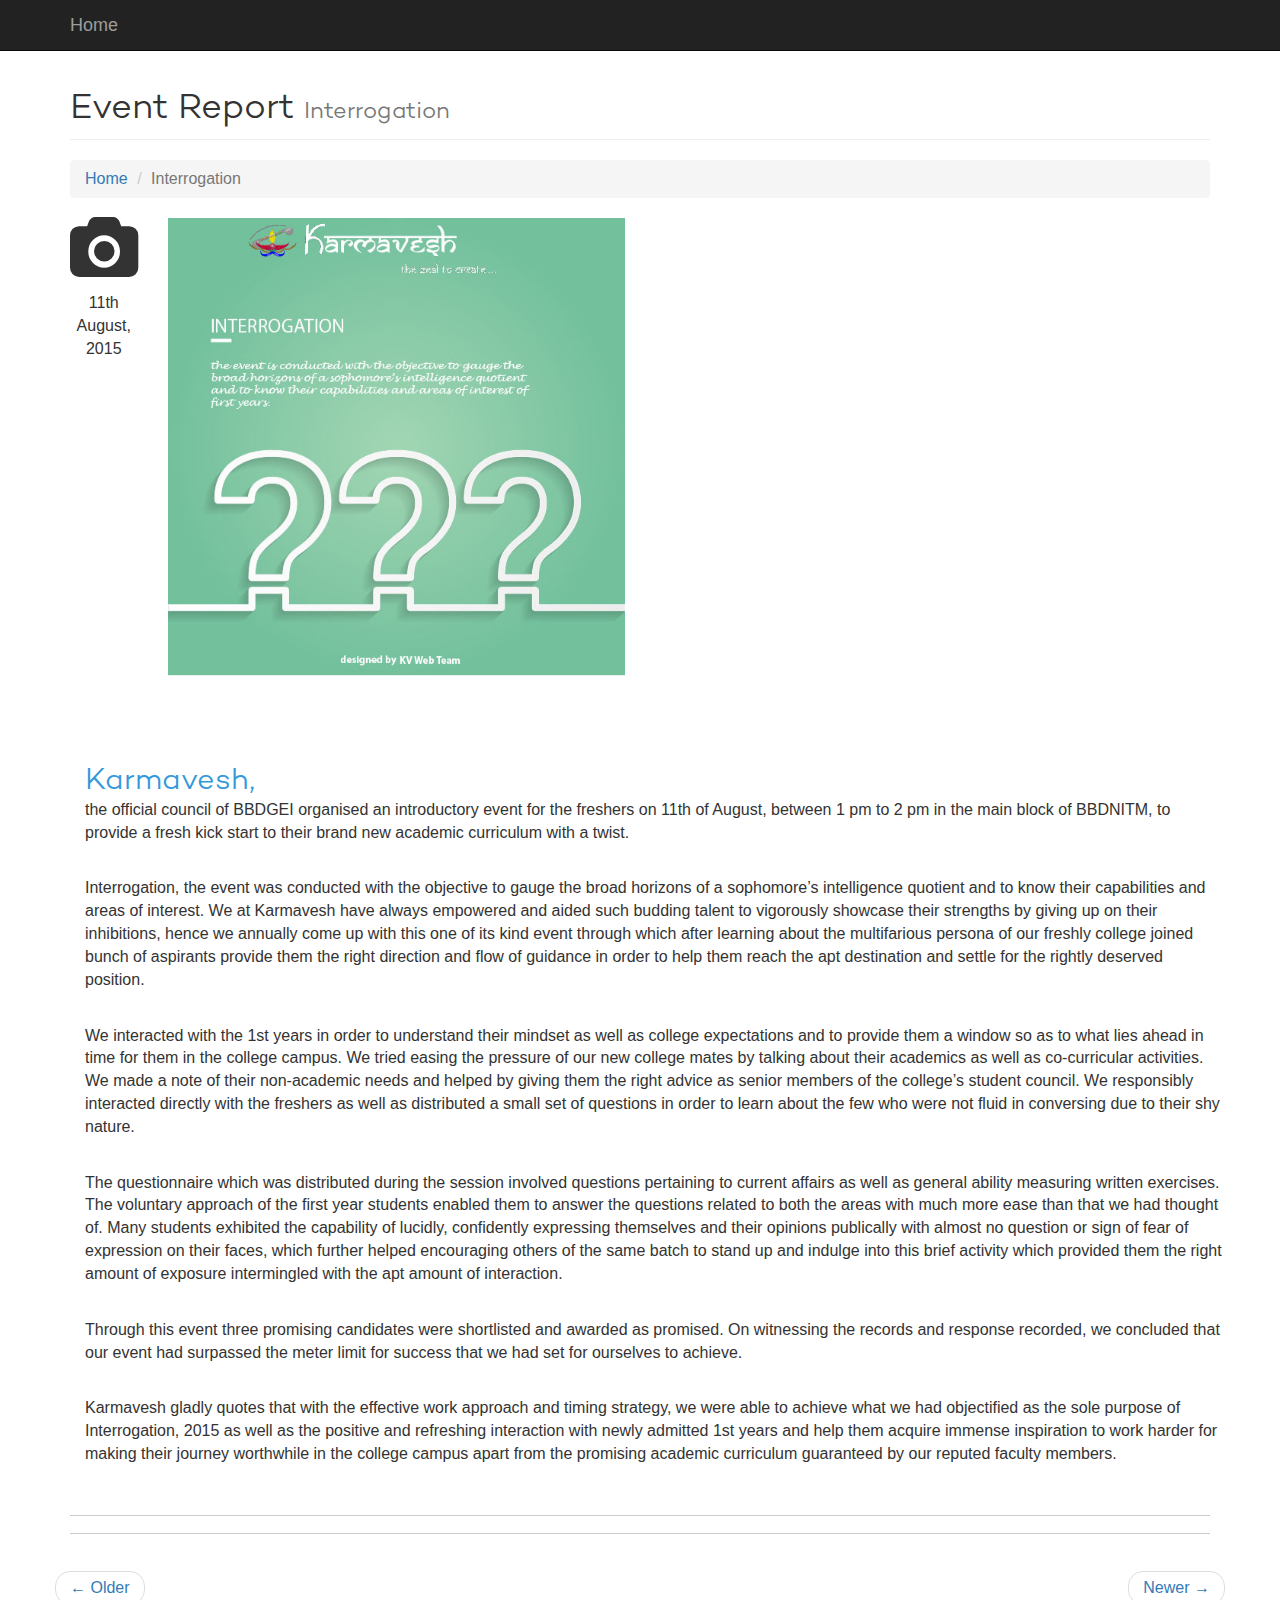
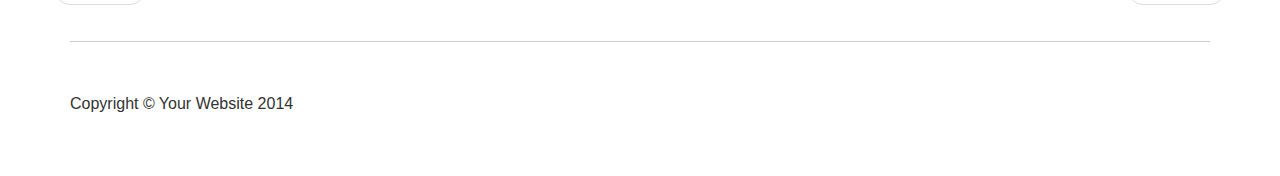
<file: blog.html>
<!DOCTYPE html>
<html lang="en">

<head>

    <meta charset="utf-8">
    <meta http-equiv="X-UA-Compatible" content="IE=edge">
    <meta name="viewport" content="width=device-width, initial-scale=1">
    <meta name="description" content="">
    <meta name="author" content="">

    <!-- =========================
       favicon and app touch icon
    ============================== -->
    <link rel="shortcut icon" href="karmavesh logo.png"/>
    <link rel="apple-touch-icon" href="karmavesh logo.png">

    <title>Karmavesh</title>

    <!-- Bootstrap Core CSS -->
    <link href="css/bootstrap.min.css" rel="stylesheet">

    <!-- Custom CSS -->
    <link href="css/modern-business.css" rel="stylesheet">
    <link rel="stylesheet" href="css/main-blue.css">

    <!-- ***** Responsive fixes ***** -->
    <link rel="stylesheet" href="css/responsive.css">


    <!-- =========================
       Fonts, typography and icons
    ============================== -->
    <link href='http://fonts.googleapis.com/css?family=Open+Sans:400,300,600' rel='stylesheet' type='text/css'>
    <link rel="stylesheet" href="css/font-awesome.css">
    <link rel="stylesheet" href="css/typography.css">


    <!-- HTML5 Shim and Respond.js IE8 support of HTML5 elements and media queries -->
    <!-- WARNING: Respond.js doesn't work if you view the page via file:// -->
    <!--[if lt IE 9]>
        <script src="https://oss.maxcdn.com/libs/html5shiv/3.7.0/html5shiv.js"></script>
        <script src="https://oss.maxcdn.com/libs/respond.js/1.4.2/respond.min.js"></script>
    <![endif]-->

</head>

<body>

    <!-- Navigation -->
    <nav class="navbar navbar-inverse navbar-fixed-top" role="navigation">
        <div class="container">
            <!-- Brand and toggle get grouped for better mobile display -->
            <div class="navbar-header">
                <button type="button" class="navbar-toggle" data-toggle="collapse" data-target="#bs-example-navbar-collapse-1">
                    <span class="sr-only">Toggle navigation</span>
                    <span class="icon-bar"></span>
                    <span class="icon-bar"></span>
                    <span class="icon-bar"></span>
                </button>
                <a class="navbar-brand" href="index-blue.html">Home</a>
            </div>
            <!-- Collect the nav links, forms, and other content for toggling -->
        </div>
    </nav>        
           
    <!-- Page Content -->
    <div class="container">

        <div class="row">
            <div class="col-lg-12">
                <h1 class="page-header">Event Report
                    <small>Interrogation</small>
                </h1>
                <ol class="breadcrumb">
                    <li><a href="index.html">Home</a>
                    </li>
                    <li class="active">Interrogation</li>
                </ol>
            </div>
        </div>
        <!-- /.row -->

        <!-- Blog Post Row -->
        <div class="row">
            <div class="col-md-1 text-center">
                <p><i class="fa fa-camera fa-4x"></i>
                </p>
                <p>11th August, 2015</p>
            </div>
            <div class="col-md-5">
                    <img class="img-responsive img-hover" src="img\interrogation.jpg" alt="">
                </a>
            </div>
        </div>    

            <div class="container padding-top-large">
            <h2>
               
                <span class="light-text main-color">Karmavesh,</span>
            </h2>
           
                <p> the official council of BBDGEI organised an introductory event for the freshers on 11th of August, between 1 pm to 2 pm in  the main block of BBDNITM, to provide a fresh kick start to their brand new academic curriculum with a twist.</p>
                <br>

				<p>Interrogation, the event was conducted with the objective to gauge the broad horizons of a sophomore’s intelligence quotient and to know their capabilities and areas of interest. We at Karmavesh have always empowered and aided such budding talent to vigorously showcase their strengths by giving up on their inhibitions, hence we annually come up with this one of its kind event through which after learning about the multifarious persona of our freshly college joined bunch of aspirants provide them the right direction and flow of guidance in order to help them reach the apt destination and settle for the rightly deserved position.</p>
				<br>

				<p>We interacted with the 1st years in order to understand their mindset as well as college expectations and to provide them a window so as to what lies ahead in time for them in the college campus. We tried easing the pressure of our new college mates by talking about their academics as well as co-curricular activities. We made a note of their non-academic needs and helped by giving them the right advice as senior members of the college’s student council. We responsibly interacted directly with the freshers as well as distributed a small set of questions in order to learn about the few who were not fluid in conversing due to their shy nature.</p>
				<br> 

				<p>The questionnaire which was distributed during the session involved questions pertaining to current affairs as well as general ability measuring written exercises. The voluntary approach of the first year students enabled them to answer the questions related to both the areas with much more ease than that we had thought of. Many students exhibited the capability of lucidly, confidently expressing themselves and their opinions publically with almost no question or sign of fear of expression on their faces, which further helped encouraging others of the same batch to stand up and indulge into this brief activity which provided them the right amount of exposure intermingled with the apt amount of interaction.</p>
				<br>

				<p>Through this event three promising candidates were shortlisted and awarded as promised. On witnessing the records and response recorded, we concluded that our event had surpassed the meter limit for success that we had set for ourselves to achieve.</p>
				<br> 

				<p>Karmavesh gladly quotes that with the effective work approach and timing strategy, we were able to achieve what we had objectified as the sole purpose of Interrogation, 2015 as well as the positive and refreshing interaction with newly admitted 1st years and help them acquire immense inspiration to work harder for making their journey worthwhile in the college campus apart from the promising academic curriculum guaranteed by our reputed faculty members.</p>
				<br>
               
            
            </div>
        
        <hr>

        

        <hr>

        <!-- Pager -->
        <div class="row">
            <ul class="pager">
                <li class="previous"><a href="#">&larr; Older</a>
                </li>
                <li class="next"><a href="#">Newer &rarr;</a>
                </li>
            </ul>
        </div>
        <!-- /.row -->

        <hr>

        <!-- Footer -->
        <footer>
            <div class="row">
                <div class="col-lg-12">
                    <p>Copyright &copy; Your Website 2014</p>
                </div>
            </div>
        </footer>

    </div>
    <!-- /.container -->

    <!-- jQuery -->
    <script src="js/jquery.js"></script>

    <!-- Bootstrap Core JavaScript -->
    <script src="js/bootstrap.min.js"></script>

</body>

</html>
</file>
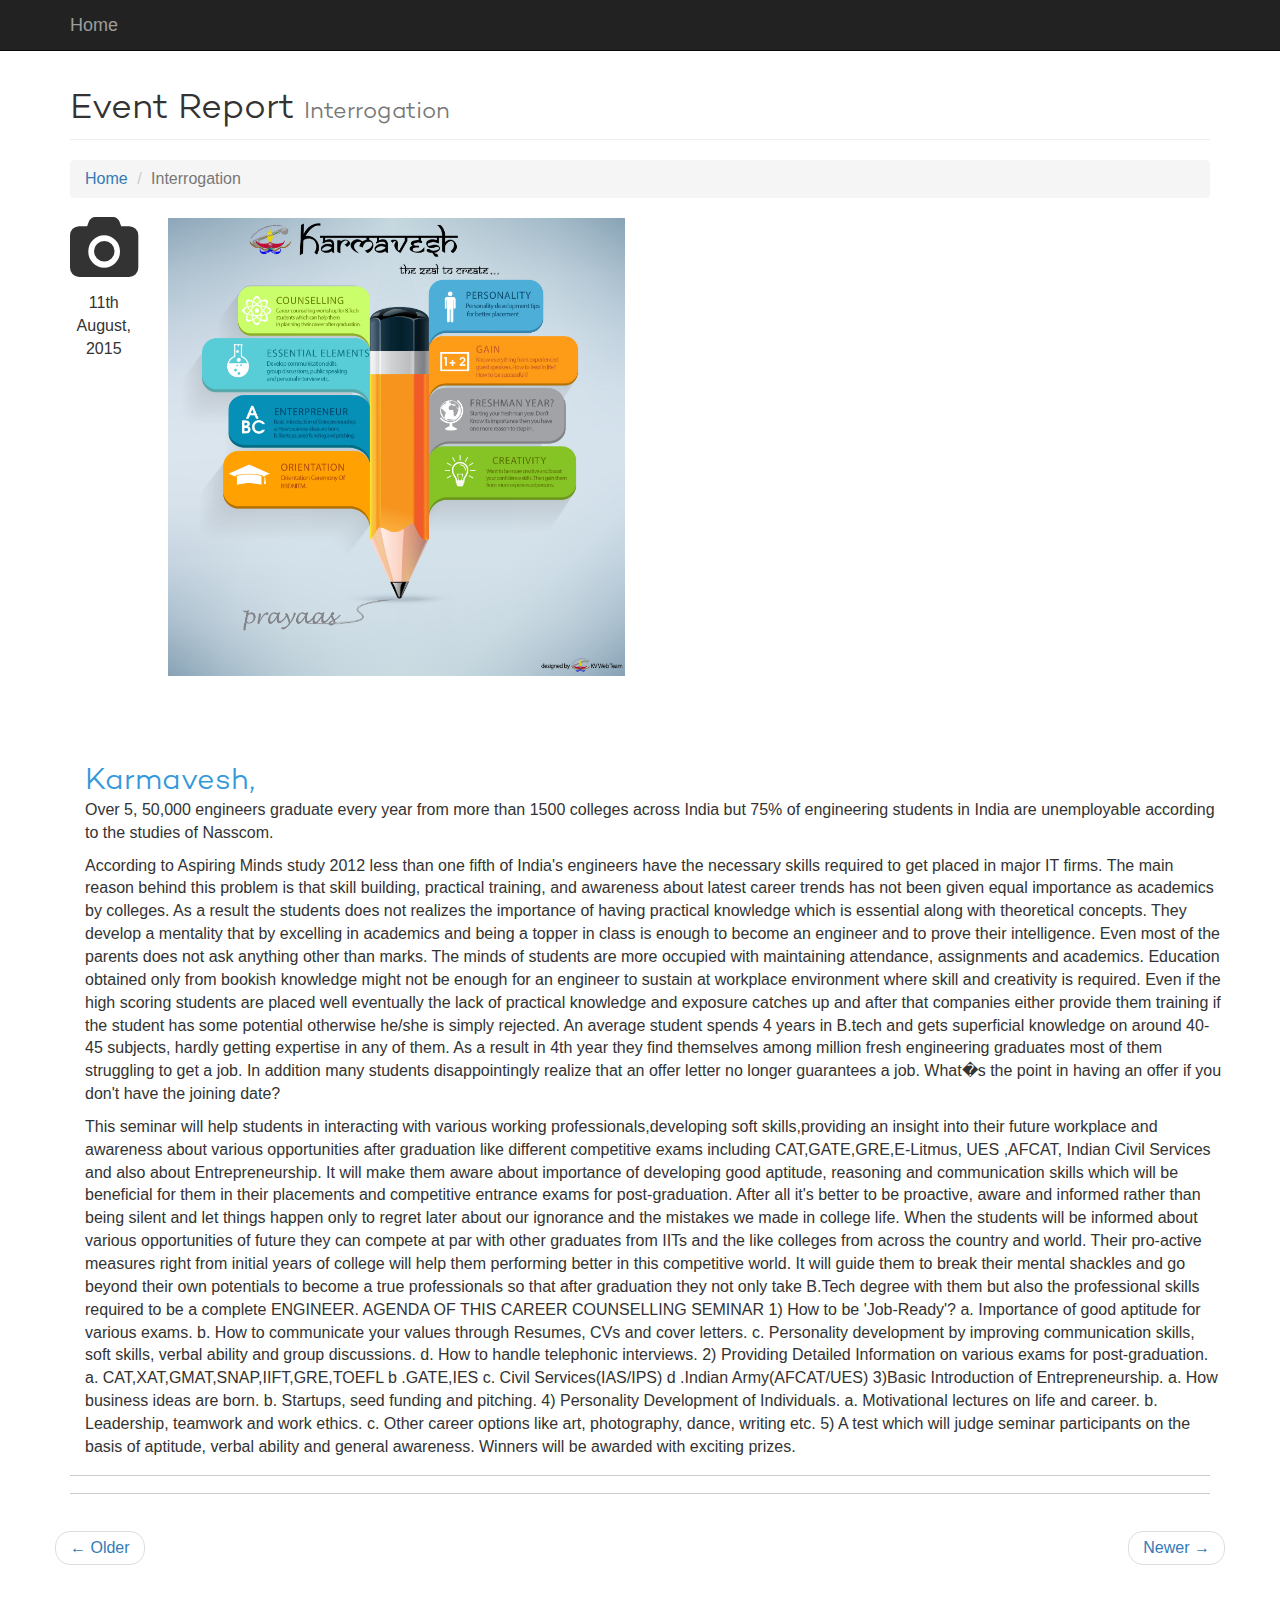
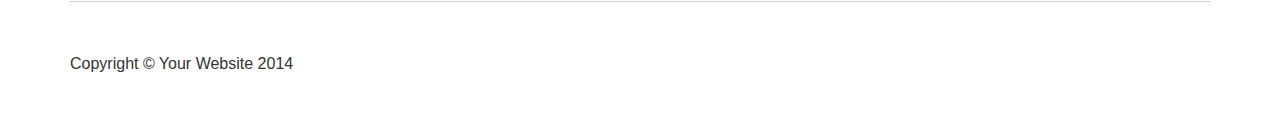
<file: Prayaas.html>
<!DOCTYPE html>
<html lang="en">

<head>

    <meta charset="utf-8">
    <meta http-equiv="X-UA-Compatible" content="IE=edge">
    <meta name="viewport" content="width=device-width, initial-scale=1">
    <meta name="description" content="">
    <meta name="author" content="">

    <!-- =========================
       favicon and app touch icon
    ============================== -->
    <link rel="shortcut icon" href="karmavesh logo.png"/>
    <link rel="apple-touch-icon" href="karmavesh logo.png">

    <title>Karmavesh</title>

    <!-- Bootstrap Core CSS -->
    <link href="css/bootstrap.min.css" rel="stylesheet">

    <!-- Custom CSS -->
    <link href="css/modern-business.css" rel="stylesheet">
    <link rel="stylesheet" href="css/main-blue.css">

    <!-- ***** Responsive fixes ***** -->
    <link rel="stylesheet" href="css/responsive.css">


    <!-- =========================
       Fonts, typography and icons
    ============================== -->
    <link href='http://fonts.googleapis.com/css?family=Open+Sans:400,300,600' rel='stylesheet' type='text/css'>
    <link rel="stylesheet" href="css/font-awesome.css">
    <link rel="stylesheet" href="css/typography.css">


    <!-- HTML5 Shim and Respond.js IE8 support of HTML5 elements and media queries -->
    <!-- WARNING: Respond.js doesn't work if you view the page via file:// -->
    <!--[if lt IE 9]>
        <script src="https://oss.maxcdn.com/libs/html5shiv/3.7.0/html5shiv.js"></script>
        <script src="https://oss.maxcdn.com/libs/respond.js/1.4.2/respond.min.js"></script>
    <![endif]-->

</head>

<body>

    <!-- Navigation -->
    <nav class="navbar navbar-inverse navbar-fixed-top" role="navigation">
        <div class="container">
            <!-- Brand and toggle get grouped for better mobile display -->
            <div class="navbar-header">
                <button type="button" class="navbar-toggle" data-toggle="collapse" data-target="#bs-example-navbar-collapse-1">
                    <span class="sr-only">Toggle navigation</span>
                    <span class="icon-bar"></span>
                    <span class="icon-bar"></span>
                    <span class="icon-bar"></span>
                </button>
                <a class="navbar-brand" href="index-blue.html">Home</a>
            </div>
            <!-- Collect the nav links, forms, and other content for toggling -->
        </div>
    </nav>        
           
    <!-- Page Content -->
    <div class="container">

        <div class="row">
            <div class="col-lg-12">
                <h1 class="page-header">Event Report
                    <small>Interrogation</small>
                </h1>
                <ol class="breadcrumb">
                    <li><a href="index.html">Home</a>
                    </li>
                    <li class="active">Interrogation</li>
                </ol>
            </div>
        </div>
        <!-- /.row -->

        <!-- Blog Post Row -->
        <div class="row">
            <div class="col-md-1 text-center">
                <p><i class="fa fa-camera fa-4x"></i>
                </p>
                <p>11th August, 2015</p>
            </div>
            <div class="col-md-5">
                    <img class="img-responsive img-hover" src="img\Prayaas.jpg" alt="">
                </a>
            </div>
        </div>    

            <div class="container padding-top-large">
            <h2>
               
                <span class="light-text main-color">Karmavesh,</span>
            </h2>
           
                <p> Over 5, 50,000 engineers graduate every year from more than 1500
                    colleges across India but 75% of engineering students in India are
                    unemployable according to the studies of Nasscom.

                    </p>
                    <p> According to Aspiring
                    Minds study 2012 less than one fifth of India's engineers have the
                    necessary skills required to get placed in major IT firms.
                    The main reason behind this problem is that skill
                    building, practical training, and awareness about latest career trends
                    has not been given equal importance as academics by colleges. As a
                    result the students does not realizes the importance of having
                    practical knowledge which is essential along with theoretical
                    concepts. They develop a mentality that by excelling in academics and
                    being a topper in class is enough to become an engineer and to prove
                    their intelligence. Even most of the parents does not ask anything
                    other than marks. The minds of students are more occupied with
                    maintaining attendance, assignments and academics. Education obtained
                    only from bookish knowledge might not be enough for an engineer to
                    sustain at workplace environment where skill and creativity is
                    required. Even if the high scoring students are placed well eventually
                    the lack of practical knowledge and exposure catches up and after that
                    companies either provide them training if the student has some
                    potential otherwise he/she is simply rejected. An average student
                    spends 4 years in B.tech and gets superficial knowledge on around
                    40-45 subjects, hardly getting expertise in any of them. As a result in
                    4th year they find themselves among million fresh engineering
                    graduates most of them struggling to get a job. In addition many
                    students disappointingly realize that an offer letter no longer
                    guarantees a job. What�s the point in having an offer if you don't have
                    the joining date?</p>
This seminar will help students in interacting with various
working professionals,developing soft skills,providing an insight into
their future workplace and awareness about various opportunities after
graduation like different competitive exams including
CAT,GATE,GRE,E-Litmus, UES ,AFCAT, Indian Civil Services and also about
Entrepreneurship. It will make them aware about importance of
developing good aptitude, reasoning and communication skills which will
be beneficial for them in their placements and competitive entrance
exams for post-graduation.
After all it's better to be proactive, aware and informed
rather than being silent and let things happen only to regret later
about our ignorance and the mistakes we made in college life. When the
students will be informed about various opportunities of future they
can compete at par with other graduates from IITs and the like colleges
from across the country and world. Their pro-active measures right from
initial years of college will help them performing better in this
competitive world. It will guide them to break their mental shackles
and go beyond their own potentials to become a true professionals so
that after graduation they not only take B.Tech degree with them but
also the professional skills required to be a complete ENGINEER.



AGENDA OF THIS CAREER COUNSELLING SEMINAR

1) How to be 'Job-Ready'?
a. Importance of good aptitude for various exams.
b. How to communicate your values through Resumes, CVs and cover letters.
c. Personality development by improving communication skills, soft
skills, verbal ability and group discussions.
d. How to handle telephonic interviews.


2) Providing Detailed Information on various exams for post-graduation.
a. CAT,XAT,GMAT,SNAP,IIFT,GRE,TOEFL
b .GATE,IES
c. Civil Services(IAS/IPS)
d .Indian Army(AFCAT/UES)


3)Basic Introduction of Entrepreneurship.
a. How business ideas are born.
b. Startups, seed funding and pitching.

4) Personality Development of Individuals.
a. Motivational lectures on life and career.
b. Leadership, teamwork and work ethics.
c. Other career options like art, photography, dance, writing etc.

5) A test which will judge seminar participants on the basis of
aptitude, verbal ability and general awareness. Winners will be awarded
with exciting prizes.

               
            
            </div>
        
        <hr>

        

        <hr>

        <!-- Pager -->
        <div class="row">
            <ul class="pager">
                <li class="previous"><a href="#">&larr; Older</a>
                </li>
                <li class="next"><a href="#">Newer &rarr;</a>
                </li>
            </ul>
        </div>
        <!-- /.row -->

        <hr>

        <!-- Footer -->
        <footer>
            <div class="row">
                <div class="col-lg-12">
                    <p>Copyright &copy; Your Website 2014</p>
                </div>
            </div>
        </footer>

    </div>
    <!-- /.container -->

    <!-- jQuery -->
    <script src="js/jquery.js"></script>

    <!-- Bootstrap Core JavaScript -->
    <script src="js/bootstrap.min.js"></script>

</body>

</html>
</file>
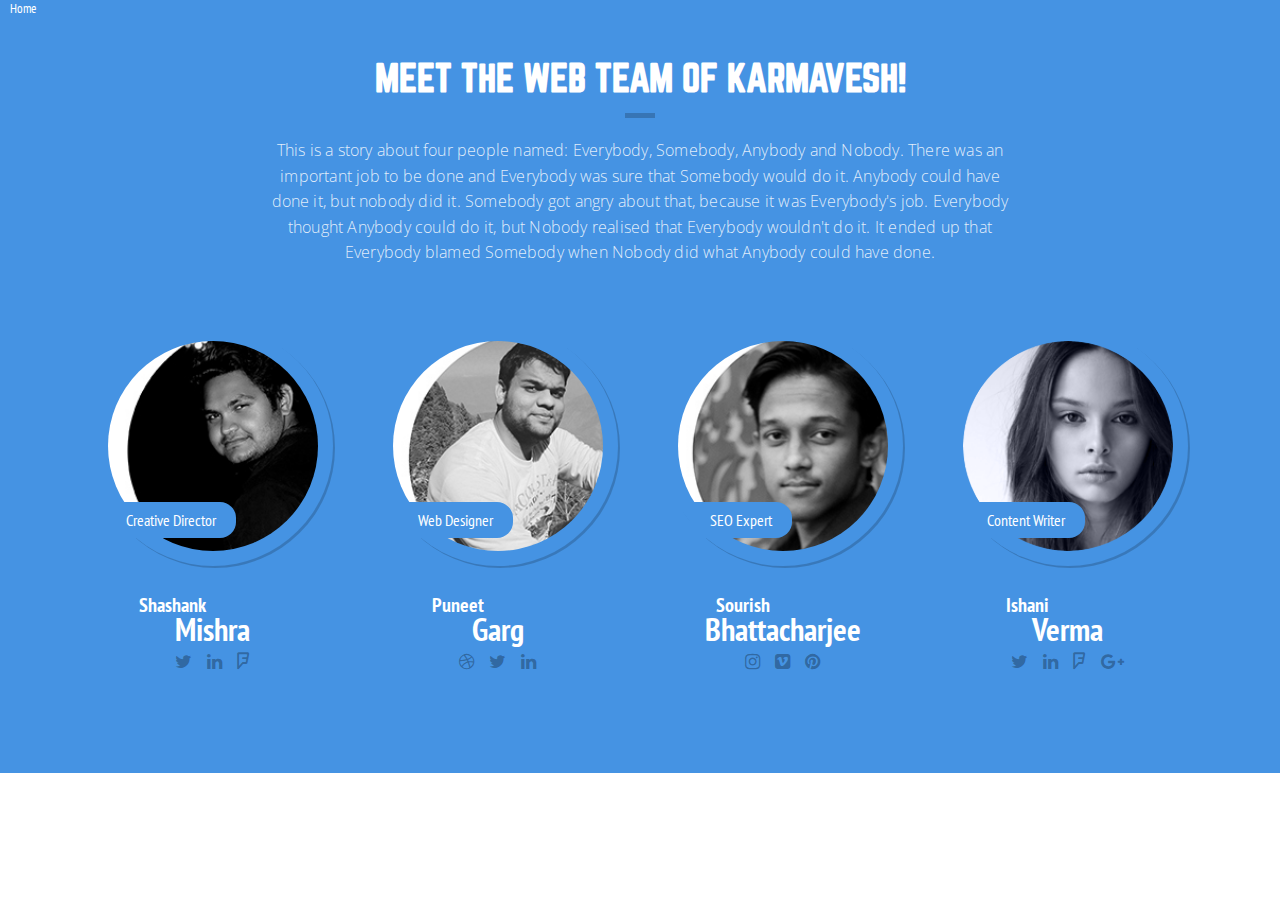
<file: web-team.html>
<!doctype html>
<html class="no-js" lang="en-US">
<head>
    <meta charset="utf-8">
    <meta http-equiv="X-UA-Compatible" content="IE=edge">
    <meta name="viewport" content="width=device-width, initial-scale=1">

    <!-- SITE TITLE -->
    <title>Karmavesh</title>

    <!-- =========================
       Meta Information
    ============================== -->
    <meta name="description" content="Karmavesh-zeal to create">
    <meta name="keywords" content="A community of multiple talents and zeal to create new one into others">
    <meta name="author" content="KV Web Team">

    <!-- =========================
       favicon and app touch icon
    ============================== -->
    <link rel="shortcut icon" href="karmavesh logo.png"/>
    <link rel="apple-touch-icon" href="karmavesh logo.png">


	<!-- Meta tags & title /-->
	<meta http-equiv="Content-Type" content="text/html; charset=utf-8" />
	<meta name="viewport" content="width=device-width, initial-scale=1, maximum-scale=1">
	<meta name="robots" content="all,index,follow" />

	
	<!-- Stylesheets /-->
	<link rel="stylesheet" type="text/css" href="css/style.css" /> <!-- Main stylesheet /-->
	<link rel="stylesheet" type="text/css" href="css/bootstrapweb.css"> <!-- Grid framework /-->
    <link href='http://fonts.googleapis.com/css?family=Open+Sans:400,300,600,700,800' rel='stylesheet' type='text/css'> <!-- Open Sans /-->
    <link href='http://fonts.googleapis.com/css?family=PT+Sans+Narrow:400,700' rel='stylesheet' type='text/css'> <!-- PT Sans Narrow /-->
	<link href="//netdna.bootstrapcdn.com/font-awesome/4.0.3/css/font-awesome.css" rel="stylesheet"> <!-- Font Awesome /-->
	

</head>

<body>
<div class="col-md-4 col-sm-4 col-xs-12 button-container wow slideInLeft animated">
                    <a href="index.html" class="button light internal-link pull-left hvr-grow">Home</a>
                </div>
				
	<!-- SPEAKERS SECTION -->	
	<section id="speakers">

		<h3>Meet The Web Team Of Karmavesh!</h3> <!-- Section Title -->
		<div class="separator"></div>
		<div class="container">
			<div class="col-md-8 col-md-offset-2">
				<!-- Section Description -->
				<p>This is a story about four people named: Everybody, Somebody, Anybody and Nobody. There was an important job to be done and Everybody was sure that Somebody would do it. Anybody could have done it, but nobody did it. Somebody got angry about that, because it was Everybody's job. Everybody thought Anybody could do it, but Nobody realised that Everybody wouldn't do it. It ended up that Everybody blamed Somebody when Nobody did what Anybody could have done.</p>
			</div>
			
			<!-- First Row of Speakers -->
			<div class="row1">
			
				<!-- Speaker 1 -->
				<div class="col-md-3">
					<a href="#" class="member-profile">
						<div class="unhover_img">
						<img src="img/speaker-1.jpg" alt="" />
						</div>
						<div class="hover_img">
						<img src="img/speaker-1-hover.jpg" alt="" />
						</div>
						<span>Creative Director</span>
						<h4><span>Shashank </span> Mishra</h4>
					</a>	
					<ul>
						<li><a href="#" target="_blank"><i class="fa fa-twitter"></i></a></li>
						<li><a href="#"  target="_blank"><i class="fa fa-linkedin"></i></a></li>
						<li><a href="#" target="_blank"><i class="fa fa-foursquare"></i></a></li>						
					</ul>
				</div>
				
				<!-- Speaker 2 -->
				<div class="col-md-3">
					<a href="#" class="member-profile">
						<div class="unhover_img">
						<img src="img/speaker-2.jpg" alt="" />
						</div>
						<div class="hover_img">
						<img src="img/speaker-2-hover.jpg" alt="" />
						</div>
						<span>Web Designer</span>
						<h4><span>Puneet</span> Garg</h4>
					</a>	
					<ul>
						<li><a href="#" target="_blank"><i class="fa fa-dribbble"></i></a></li>
						<li><a href="#" target="_blank"><i class="fa fa-twitter"></i></a></li>
						<li><a href="#"  target="_blank"><i class="fa fa-linkedin"></i></a></li>
					</ul>
				</div>
				
				<!-- Speaker 3 -->
				<div class="col-md-3">
					<a href="#" class="member-profile">
						<div class="unhover_img">
						<img src="img/speaker-3.jpg" alt="" />
						</div>
						<div class="hover_img">
						<img src="img/speaker-3-hover.jpg" alt="" />
						</div>
						<span>SEO Expert</span>
						<h4><span>Sourish</span> Bhattacharjee</h4>
					</a>					
					<ul>
						<li><a href="#" target="_blank"><i class="fa fa-instagram"></i></a></li>
						<li><a href="#" target="_blank"><i class="fa fa-vimeo-square"></i></a></li>						
						<li><a href="#" target="_blank"><i class="fa fa-pinterest"></i></a></li>						
					</ul>					
				</div>
				
				<!-- Speaker 4 -->
				<div class="col-md-3">
					<a href="#" class="member-profile">
						<div class="unhover_img">
						<img src="img/speaker-4.png" alt="" />
						</div>
						<div class="hover_img">
						<img src="img/speaker-4-hover.png" alt="" />
						</div>
						<span>Content Writer</span>
						<h4><span>Ishani</span> Verma</h4>
					</a>					
					<ul>
						<li><a href="#" target="_blank"><i class="fa fa-twitter"></i></a></li>
						<li><a href="#"  target="_blank"><i class="fa fa-linkedin"></i></a></li>
						<li><a href="#" target="_blank"><i class="fa fa-foursquare"></i></a></li>
						<li><a href="#" target="_blank"><i class="fa fa-google-plus"></i></a></li>
					</ul>						
				</div>
				
			</div> <!-- End First Row -->
			<div class="clear"></div>
			
								
		</div>
	</section>
	<!-- //SPEAKERS SECTION -->	

	<script src="http://ajax.googleapis.com/ajax/libs/jquery/1.10.2/jquery.min.js"></script> <!-- Load jQuery -->

	<!-- jQuery Code for the View All Button -->
	<script>
		$(document).ready(function(){
		  $(".fadeIn").click(function(){
			$("div.row2").fadeIn();
			$("button.fadeIn").hide();
		  });
		});
	</script>
	
</body>
</html>
</file>
<file: css/main-blue.css>
/*
1. GLOBAL STYLES
    1.1 GLOBAL

    1.2 Helper Classes

    1.3 Fullscreen Menu

    1.4 Custom hover animation


2. SECTION STYLES
    2.1 SECTION: Header

    2.2 SECTION: Call to action

    2.3 SECTION: About Us

    2.4 SECTION: Case Study

    2.5 SECTION: Why Choose Us

    2.6 SECTION: Our Skills

    2.7 SECTION: Processes

    2.8 SECTION: Our Team

    2.9 SECTION: Testimonial

    2.10 SECTION: Portfolio

    2.11 SECTION: Promote

    2.12 SECTION: We are Hiring

    2.13 SECTION: Twitter

    2.14 SECTION: Map

    2.15 SECTION: Send Message

    2.16 SECTION: Footer
-----------------------------------------*/
/* ========================================================================
  1.1 Component: GLOBAL
 ========================================================================== */
html {
  font-size: 1em;
  line-height: 1.4;
}
html,
body {
  height: 100%;
}
body {
  overflow-x: hidden;
}
/* Internet Explorer 10 in Windows 8 and Windows Phone 8 Bug fix */
@-webkit-viewport {
  width: device-width;
}
@-moz-viewport {
  width: device-width;
}
@-ms-viewport {
  width: device-width;
}
@-o-viewport {
  width: device-width;
}
@viewport {
  width: device-width;
}
hr {
  display: block;
  height: 1px;
  border: 0;
  border-top: 1px solid #ccc;
  margin: 1em 0;
  padding: 0;
}
li {
  list-style: none;
}
audio,
canvas,
iframe,
img,
svg,
video {
  vertical-align: middle;
}
fieldset {
  border: 0;
  margin: 0;
  padding: 0;
}
textarea {
  resize: vertical;
}
a:hover {
  text-decoration: none;
}
ul {
  padding: 0;
  margin: 0;
}
h1,
h2,
h3,
h4,
h5,
h6 {
  margin: 0;
}
/* ==========================================================================
   Browser Upgrade Prompt
   ========================================================================== */
.browserupgrade {
  margin: 0.2em 0;
  background: #ccc;
  color: #000;
  padding: 0.2em 0;
}
::-moz-selection {
  background: #3498db;
  color: #fff;
  text-shadow: none;
}
::selection {
  background: #3498db;
  color: #fff;
  text-shadow: none;
}
/* ==========================================================================
   1.2 Helper classes
   ========================================================================== */
/*
 * 1. Orange.
 */
/*
 * 2. Green.
 */
/*
 * 3. Blue.
 */
/*
 * 4. Blue Nutshell
 */
.main-bg {
  background: #3498db;
}
.main-color {
  color: #3498db;
}
.white-color {
  color: #fff;
}
.button {
  padding: 20px 60px;
  border-radius: 4px;
  font-size: 16px;
  font-weight: bold;
  display: inline-block;
  color: #fff;
  text-shadow: none;
  outline: none;
  border: 0;
}
.button:hover {
  cursor: pointer;
  color: #fff;
}
.button.light {
  padding: 19px 59px;
}
.line {
  width: 80px;
  height: 2px;
  margin-top: 15px;
}
.button.light {
  border: 2px solid #eeeeee;
}
.padding-large {
  padding-top: 90px;
  padding-bottom: 90px;
}
.padding-top-large {
  padding-top: 90px;
}
.margin-top-large {
  margin-top: 90px;
}
.margin-bottom-large {
  margin-bottom: 90px;
}
.margin-top-medium {
  margin-top: 40px;
}
.margin-bottom-medium {
  margin-bottom: 40px;
}
.margin-bottom-small {
  margin-bottom: 25px;
}
.margin-right-small {
  margin-right: 15px;
}
.margin-left-small {
  margin-left: 15px;
}
.mat-none {
  margin-top: 0;
}
.mab-none {
  margin-bottom: 0;
}
.mar-none {
  margin-right: 0;
}
.mal-none {
  margin-left: 0;
}
.hidden {
  display: none !important;
  visibility: hidden;
}
.visuallyhidden {
  border: 0;
  clip: rect(0 0 0 0);
  height: 1px;
  margin: -1px;
  overflow: hidden;
  padding: 0;
  position: absolute;
  width: 1px;
}
.visuallyhidden.focusable:active,
.visuallyhidden.focusable:focus {
  clip: auto;
  height: auto;
  margin: 0;
  overflow: visible;
  position: static;
  width: auto;
}
.invisible {
  visibility: hidden;
}
/* ========================================================================
 1.3 Component: Fullscreen menu
 ========================================================================== */
.top-animate {
  background: #fff !important;
  top: 13px !important;
  -webkit-transform: rotate(45deg);
  /* Chrome, Safari, Opera */
  transform: rotate(45deg);
}
.mid-animate {
  opacity: 0;
}
.bottom-animate {
  background: #fff !important;
  top: 13px !important;
  -webkit-transform: rotate(-225deg);
  /* Chrome, Safari, Opera */
  transform: rotate(-225deg);
}
.top-menu,
.mid-menu,
.bottom-menu {
  width: 28px;
  height: 4px;
  border-radius: 10px;
  background-color: #fff;
}
.top-menu {
  top: 5px;
}
.mid-menu {
  top: 13px;
}
.bottom-menu {
  top: 21px;
}
.menui {
  background: #FFF;
  transition: 0.6s ease;
  transition-timing-function: cubic-bezier(0.75, 0, 0.29, 1.01);
  margin-top: 10px;
  position: absolute;
}
.menu-trigger {
  z-index: 999;
  position: fixed;
  display: block;
  padding: 9px;
  height: 32px;
  width: 32px;
  margin: 0px;
  top: 45px;
  right: 115px;
}
.mobilenav {
  font-family: inherit;
  top: 0;
  left: 0;
  z-index: 999;
  display: none;
  position: fixed;
  width: 100%;
  height: 100%;
  background: rgba(52, 152, 219, 0.9);
  text-transform: uppercase;
}
.mobilenav li {
  list-style-type: none;
  text-align: center;
  padding: 10px;
  font-size: 220%;
  color: #fff;
  text-decoration: none;
  font-weight: 300;
  width: 100%;
}
.mobilenav li:last-child span {
  border-bottom: none;
}
.mobilenav li:hover {
  cursor: pointer;
}
.nav-label {
  border-bottom: 1px solid #fff;
  padding-bottom: 10px;
  display: block;
  width: 350px;
  margin: 0 auto;
}
.mobilenav li:first-child {
  margin-top: 60px;
}
/* ========================================================================
 1.4 Hover animation by hover.css http://ianlunn.github.io/Hover/
 ========================================================================== */
@-webkit-keyframes hvr-pulse {
  25% {
    -webkit-transform: scale(1.1);
    transform: scale(1.1);
  }
  75% {
    -webkit-transform: scale(0.9);
    transform: scale(0.9);
  }
}
@keyframes hvr-pulse {
  25% {
    -webkit-transform: scale(1.1);
    transform: scale(1.1);
  }
  75% {
    -webkit-transform: scale(0.9);
    transform: scale(0.9);
  }
}
.hvr-pulse {
  display: inline-block;
  vertical-align: middle;
  -webkit-transform: translateZ(0);
  transform: translateZ(0);
  box-shadow: 0 0 1px rgba(0, 0, 0, 0);
  -webkit-backface-visibility: hidden;
  backface-visibility: hidden;
  -moz-osx-font-smoothing: grayscale;
}
.hvr-pulse:hover,
.hvr-pulse:focus,
.hvr-pulse:active {
  -webkit-animation-name: hvr-pulse;
  animation-name: hvr-pulse;
  -webkit-animation-duration: 1s;
  animation-duration: 1s;
  -webkit-animation-timing-function: linear;
  animation-timing-function: linear;
  -webkit-animation-iteration-count: infinite;
  animation-iteration-count: infinite;
}
/* Rectangle Out */
.hvr-rectangle-out {
  display: inline-block;
  vertical-align: middle;
  -webkit-transform: translateZ(0);
  transform: translateZ(0);
  box-shadow: 0 0 1px rgba(0, 0, 0, 0);
  -webkit-backface-visibility: hidden;
  backface-visibility: hidden;
  -moz-osx-font-smoothing: grayscale;
  position: relative;
  -webkit-transition-property: color;
  transition-property: color;
  -webkit-transition-duration: 0.3s;
  transition-duration: 0.3s;
}
.hvr-rectangle-out:before {
  content: "";
  position: absolute;
  z-index: -1;
  top: 0;
  left: 0;
  right: 0;
  bottom: 0;
  background: rgba(52, 152, 219, 0.9);
  -webkit-transform: scale(0);
  transform: scale(0);
  -webkit-transition-property: transform;
  transition-property: transform;
  -webkit-transition-duration: 0.3s;
  transition-duration: 0.3s;
  -webkit-transition-timing-function: ease-out;
  transition-timing-function: ease-out;
}
.hvr-rectangle-out:hover,
.hvr-rectangle-out:focus,
.hvr-rectangle-out:active {
  color: white;
}
.hvr-rectangle-out:hover:before,
.hvr-rectangle-out:focus:before,
.hvr-rectangle-out:active:before {
  -webkit-transform: scale(1);
  transform: scale(1);
}
/* Grow */
.hvr-grow {
  display: inline-block;
  vertical-align: middle;
  -webkit-transform: translateZ(0);
  transform: translateZ(0);
  box-shadow: 0 0 1px rgba(0, 0, 0, 0);
  -webkit-backface-visibility: hidden;
  backface-visibility: hidden;
  -moz-osx-font-smoothing: grayscale;
  -webkit-transition-duration: 0.3s;
  transition-duration: 0.3s;
  -webkit-transition-property: transform;
  transition-property: transform;
}
.hvr-grow:hover,
.hvr-grow:focus,
.hvr-grow:active {
  -webkit-transform: scale(1.1);
  transform: scale(1.1);
}
/* General button style (reset) */
.portfolio-wrapper .button {
  padding: 20px 60px;
  display: inline-block;
  text-transform: uppercase;
  letter-spacing: 1px;
  font-weight: 700;
  outline: none;
  position: relative;
  -webkit-transition: all 0.3s;
  -moz-transition: all 0.3s;
  transition: all 0.3s;
  border: 3px solid #fff;
  color: #fff;
  overflow: hidden;
}
.portfolio-wrapper .button:after {
  content: '';
  position: absolute;
  z-index: -1;
  -webkit-transition: all 0.3s;
  -moz-transition: all 0.3s;
  transition: all 0.3s;
  border: 3px solid #fff;
  color: #fff;
  width: 100%;
  height: 0;
  top: 50%;
  left: 50%;
  background: #fff;
  opacity: 0;
  -webkit-transform: translateX(-50%) translateY(-50%) rotate(45deg);
  -moz-transform: translateX(-50%) translateY(-50%) rotate(45deg);
  -ms-transform: translateX(-50%) translateY(-50%) rotate(45deg);
  transform: translateX(-50%) translateY(-50%) rotate(45deg);
}
.portfolio-wrapper .button:hover,
.button:active {
  color: #3498db;
}
.portfolio-wrapper .button:hover:after {
  height: 260%;
  opacity: 1;
}
.portfolio-wrapper .button:active:after {
  height: 400%;
  opacity: 1;
}
/* ========================================================================
  2.1 Component: Header
 ========================================================================== */
header {
  position: relative;
}
header .overlay {
  position: absolute;
  top: 0;
  left: 0;
  height: 100%;
  width: 100%;
  background: url(../img/slider-overlay.png) repeat;
}
header .carousel,
header .item,
header .active {
  height: 100%;
}
.carousel-inner {
  min-height: 500px;
  height: 100%;
}
.fill {
  width: 100%;
  height: 100%;
  background-position: center;
  -webkit-background-size: cover;
  -moz-background-size: cover;
  background-size: cover;
  -o-background-size: cover;
}
.carousel-indicators li {
  width: 40px;
  height: 4px;
  border: none;
  border-radius: 0;
  background: #fff;
}
.carousel-indicators .active {
  width: 40px;
  height: 5px;
  background: #3498db;
}
.carousel-caption {
  top: 25%;
}
.carousel-caption h1 {
  font-size: 48px;
  text-transform: uppercase;
  font-weight: normal;
}
.carousel-control.left,
.carousel-control.right {
  background: none;
}
.icon-prev,
.icon-next {
  font-size: 60px !important;
}
header .logo-container {
  position: absolute;
  top: 52px;
  left: 93px;
  z-index: 10;
}
/* ========================================================================
  2.2 Component: Call To ACTION
 ========================================================================== */
.call-to-action {
  padding: 15px;
  color: #eeeeee;
  font-size: 18px;
  position: relative;
}
.call-to-action p {
  margin: 20px;
}
/* ========================================================================
  2.3 Component: About Us
 ========================================================================== */
.about-us {
  background: url("../img/about-us-bg.jpg") no-repeat center fixed;
  background-size: cover;
  position: relative;
}
.about-us .overlay {
  background: rgba(0, 8, 5, 0.85);
}
.about-us .jumbo-text {
  text-transform: uppercase;
  color: #aaaaaa;
  font-size: 40px;
}
.about-us p {
  color: #aaaaaa;
  line-height: 24px;
}
.about-us img {
  margin-top: -50px;
}
.panel {
  background: none;
  border: none;
  box-shadow: none;
}
.panel-default > .panel-heading {
  background: #3498db;
  color: #f3eff0;
  cursor: pointer;
  border-radius: 3px;
  box-shadow: 1px 1px 1px #d7d7d7, -1px -1px 1px #d7d7d7;
}
.panel-heading {
  padding: 0;
}
.panel-title > a {
  text-decoration: none;
  display: block;
  width: 100%;
  padding: 10px 15px;
}
.collapsed {
  background: #ededed !important;
  color: #222;
}
.collapsed strong,
.collapsed .state {
  color: #222222;
}
.state {
  font-size: 18px;
  line-height: 18px;
}
/* ========================================================================
  2.4 Component: Case Study
 ========================================================================== */
 
 
.case-study .col-md-6 {
  padding: 0;
  cursor: pointer;
  color: #fff;
  transition: background .5s;
}
.case-study-left .overlay {
  padding-left: 200px;
  padding-right: 50px;
  transition: background .5s;
}
.case-study-right .overlay {
  padding-right: 200px;
  padding-left: 50px;
  transition: background .5s;
}
.case-study .case-study-left {
  background: url("../img/case-study/bf-left.jpg") no-repeat;
  background-size: cover;
}
.case-study .case-study-right {
  background: url("../img/case-study/bf-right.jpg") no-repeat;
  background-size: cover;
}
.case-study .overlay:hover {
  width: 100%;
  background: rgba(52, 152, 219, 0.9);
}
.case-study h3 {
  text-shadow: 1px 1px 1px #444;
  font-size: 28px;
  font-weight: bold;
}
.case-study .description {
  font-weight: lighter;
}
/* ========================================================================
  2.5 Component: Why choose us
 ========================================================================== */
 
 .why-choose-us {
  background: url("../img/header-bg.jpg") no-repeat center fixed;
  background-size: cover;
  color: #fffeff;
}
.why-choose-us .overlay {
  background: rgba(0, 8, 5, 0.85);
}
 
.why-choose-us .icon {
  font-size: 35px;
  height: 80px;
  width: 80px;
  line-height: 80px;
  border: 1px solid #efefef;
  display: inline-block;
  border-radius: 4px;
}
.why-choose-us .icon i {
  color: #3498db;
}
.why-choose-us h4 {
  margin: 15px 0 20px;
  color: #000;
}
.why-choose-us p {
  color: #aaaaaa;
}
.why-choose-us .service {
  padding: 5px;
  margin-bottom: 50px;
  cursor: pointer;
}
.why-choose-us .service:hover > .icon {
  background: #3498db;
  color: #fff;
  transition: all .85s;
}
.why-choose-us .service:hover > .icon i {
  color: #fff;
  transition: all .85s;
}
/* ========================================================================
  2.6 Component: Our Skills
 ========================================================================== */


.skill-bar li .wrapper {
  margin-bottom: 30px;
  border-radius: 3px;
  background: #dddddd;
}
.skill-bar li span {
  height: 25px;
  width: 0px;
  display: block;
  border-radius: 3px;
}
.skill-bar li span {
  overflow: visible!important;
  position: relative;
}
.skill-bar li span {
  background: #3498db;
}
.our-skills .skill-people img {
  height: 300px;
}
/* ========================================================================
  2.7 Component: Processes
 ========================================================================== */
.processes {
  background: url("../img/process-bg.jpg") no-repeat center fixed;
  background-size: cover;
  color: #fffeff;
}
.processes .overlay {
  background: rgba(0, 8, 5, 0.85);
}
.processes .icon-container {
  margin-right: 25px;
  font-size: 24px;
}
.processes .feature {
  margin: auto;
  padding-left: 37px;
  padding-right: 37px;
  margin-bottom: 45px;
}
.feature:last-child {
  margin-bottom: 0;
}
.processes .description {
  width: 90%;
}
.processes .process-bar {
  height: 125px;
  width: 125px;
  line-height: 125px;
  font-size: 24px;
  display: inline-block;
}
.processes .discussion {
  border-radius: 3px 3px 0 3px;
}
.processes .check {
  border-radius: 3px 3px 3px 0;
}
.processes .idea {
  border-radius: 3px 0 3px 3px;
}
.processes .office {
  border-radius: 0 3px 3px 3px;
}
.processes .process-bar.main-bg {
  margin-right: 100px;
}
.processes .process-bar.right {
  border: 3px solid #3498db;
}
.processes .lines {
  height: 55px;
  width: 110px;
  margin: -3px auto -3px;
  border-right: 3px solid #3498db;
  border-left: 3px solid #3498db;
  border-bottom: 3px solid #3498db;
}

/* ========================================================================
  2.8 Component: Our Features
 ========================================================================== */

#counter .feature, .boxes{
	width:100%;
	padding:0 0 0 0;
	text-align:center;
	overflow:hidden;
	}
#counter .feature p{
	font-size:20px;
	line-height:36px;
	}
#counter .boxes{
	padding:60px 0 0 0;
	}
#counter .icone_box{
	padding:20px 0 50px 0;
	font-size:45px;
	}
#counter .text-holder{
	padding:17px 0 0 0;
	line-height:24px;
	}
.fa icon
{
  outline-color: black;
  color: gold;
}

/* ========================================================================
  2.9 Component: Our Team
 ========================================================================== */
.our-team {
  background: #eee;
}
.our-team .team-member {
  border: 1px solid #3498db;
  width: 220px;
  height: 300px;
  overflow: hidden;
}
.our-team .team-member:hover > .team-overlay {
  margin-top: -297px;
  transition: all .85s;
}
.our-team img {
  width: 100%;
}
.our-team .team-overlay {
  margin-top: 0px;
  width: 220px;
  color: #fff;
  margin-left: -2px;
  position: relative;
}
.our-team .team-overlay .info {
  height: 240px;
  padding: 100px 20px 20px 20px;
  background: rgba(52, 152, 219, 0.9);
}
.our-team .team-overlay .learn-more {
  height: 60px;
  line-height: 60px;
  width: 100%;
  text-align: center;
  background: #2980b9;
  position: relative;
  cursor: pointer;
}
.our-team .description {
  padding: 40px 0;
}
.our-team .description h3 {
  text-transform: uppercase;
}
.our-team .description .about {
  font-size: 14px;
  color: #555;
}
.our-team .description .member-skill {
  display: inline-block;
}

/* ========================================================================
  2.10 Component: Testimonail
 ========================================================================== */
.testimonial {
  background: url(../img/testimonial-bg.png);
}
.testimonial-carousel .item {
  padding: 25px 40px 40px;
  background: rgba(34, 34, 34, 0.8);
  border-radius: 4px;
}
.testimonial-carousel .item p {
  font-style: italic;
  font-size: 24px;
}
.testimonial-carousel .item .client img,
.testimonial-carousel .item .client ul {
  display: inline-block;
  vertical-align: middle;
}
.testimonial-carousel .item .client img {
  height: 50px;
  width: 50px;
  max-width: 100%;
  box-shadow: 0 0 6px rgba(0, 0, 0, 0.3);
  border-radius: 4px;
}
.testimonial-carousel .item .client-info {
  margin-left: 10px;
}
.testimonial-carousel .item .client-info li {
  text-align: left;
}
.testimonial-carousel .item .client-info li:first-child {
  font-size: 18px;
}
.owl-theme .owl-controls .owl-page.active span,
.owl-theme .owl-controls.clickable .owl-page:hover span {
  background: #3498db;
}
/* ========================================================================
  2.11 Component: Portfolio
 ========================================================================== */
.portfolio .line {
  margin: 15px auto 45px;
}
.portfolio .subtitle {
  font-size: 20px;
}
.portfolio p {
  color: #6b6b6b;
  font-size: 14px;
  margin-top: 10px;
}
.portfolio .filters {
  color: #9e9e9e;
}
.portfolio .filters li {
  display: inline;
}
.portfolio .filters li a {
  margin: 0 5px;
  color: #9e9e9e;
}
.portfolio .filters .active {
  color: #3498db;
  text-decoration: none;
}
.portfolio .portfolio-item {
  width: 25%;
  overflow: hidden;
  padding: 0;
  margin: 0;
}
.portfolio .portfolio-item a {
  position: relative;
  display: block;
  color: #fff;
}
.portfolio .portfolio-item a .portfolio-overlay {
  position: absolute;
  width: 100%;
  height: 100%;
  top: 0;
  left: 0;
  display: block;
  z-index: 4;
  opacity: 0;
  transition: all 0.3s ease-in-out;
  padding: 125px 20px;
}
.portfolio .portfolio-item a img {
  width: 100%;
  transition: all 1.2s linear;
}
.portfolio .portfolio-item a:hover > .portfolio-overlay {
  opacity: 1;
}
.portfolio .portfolio-item a:hover > img {
  transform: scale(1.2);
}
.portfolio > .button {
  border-color: #333;
  font-weight: normal;
  color: #333;
  position: relative;
  z-index: 10;
}
.portfolio > .button i {
  font-size: 22px;
}
.filters li a:after {
  content: "/";
  margin-left: 10px;
  color: #9e9e9e;
}
.filters li:last-child > a:after {
  content: "";
}
/* ========================================================================
  2.12 Component: Promote
 ========================================================================== */
.promote {
  padding: 25px;
  color: #eeeeee;
  font-size: 18px;
  position: relative;
}
.promote p {
  margin: 20px;
}
.promote .button {
  display: inline-block;
}
.promote .deep {
  background: #2980b9;
}
/* ========================================================================
  2.13 Component: We are hiring
 ========================================================================== */
.we-are-hiring {
  background: #f4f4f4;
  border-top: 1px solid #e5e5e5;
}
.we-are-hiring h2 {
  color: #3a3a3a;
  font-size: 36px;
}
.we-are-hiring p {
  color: #666666;
  font-size: 16px;
  line-height: 28px;
}
.we-are-hiring .upload-cv {
  background: #fff;
  height: 300px;
  width: 300px;
  margin: 20px auto 0;
  padding: 15px;
  border: 1px solid #dbd8d8;
}
.we-are-hiring .upload-cv .inner {
  padding: 65px;
  border: 2px dashed #dbd8d8;
  color: #666666;
}
.we-are-hiring .inner i {
  font-size: 80px;
}
/* ========================================================================
  2.14 Component: Facebook
 ========================================================================== */
.twitter {
  background: url("../img/twitter-bg.jpg") no-repeat center top fixed;
  background-size: cover;
  color: #fff;
}
.twitter .overlay {
  background: rgba(27, 28, 29, 0.9);
}
.twitter .icon {
  font-size: 120px;
}
.twitter .icon i {
  transition: 1.2s;
  cursor: pointer;
}
.twitter .icon i:hover {
  -webkit-transform: rotate(360deg) scale(1.2);
  -moz-transform: rotate(360deg) scale(1.2);
  -o-transform: rotate(360deg) scale(1.2);
  transform: rotate(360deg) scale(1.2);
  color: #00aced;
}
.twitter .tweet-text {
  font-size: 16px;
  line-height: 1.5em;
}
/* ========================================================================
  2.15 Component: Map
 ========================================================================== */
#map-container {
  height: 500px;
  width: 100%;
}
/* ========================================================================
  2.16 Component: Send Message
 ========================================================================== */
.newsletter {
  padding: 20px;
}
.newsletter .send-icon {
  height: 80px;
  width: 80px;
  margin: 0 auto;
  background: #3498db;
  border-radius: 50%;
  line-height: 60px;
  margin-top: -60px;
  font-size: 20px;
  position: relative;
}
.newsletter p {
  font-size: 30px;
}
.newsletter:hover {
  cursor: pointer;
}
.newsletter .modal-lg {
  width: 700px;
}
.modal .modal-content {
  box-shadow: none;
  border-radius: 0;
  border: 0;
  position: relative;
}
.modal .close {
  margin: 0;
  position: absolute;
  right: 0;
  top: 0;
  background: #333;
  opacity: 1;
  height: 40px;
  width: 40px;
  color: #FFF;
  font-size: 28px;
  line-height: 45px;
  outline: none;
  z-index: 10;
}
.modal .close span {
  outline: none;
}
.modal .modal-body {
  padding: 40px 60px;
}
.modal .member-info {
  padding: 0;
}
.modal input {
  height: 50px;
}
.modal input,
.modal textarea {
  padding: 10px 20px;
  border-radius: 0;
  font-size: 18px;
}
.modal input:focus,
.modal textarea:focus {
  border-color: #3498db;
  box-shadow: none;
}
.modal textarea {
  resize: none;
}
.modal .button {
  width: 100%;
  border-radius: 0;
  padding: 15px 60px;
}
.form-control::-webkit-input-placeholder {
  color: #DBDBDB;
  font-style: italic;
}
/* ========================================================================
  2.17 Component: Footer
 ========================================================================== */
.footer p {
  color: #bababa;
  font-size: 16px;
}
.footer li {
  display: inline-block;
  margin: 0 5px;
  height: 50px;
  width: 50px;
  line-height: 50px;
  border-radius: 50%;
  border: 2px solid #e5e5e5;
  background: #fff;
  transition: all .4s;
}
.footer li:hover {
  cursor: pointer;
}
.footer li a {
  color: #e5e5e5;
}
.footer .button .active
{
  font-size-adjust: 25px;
  border-color: black;
  transition: all .4s;
}
.footer .button:hover > a p
{
  color: #6b6b6b;
  
}
.footer .social i {
  font-size: 22px;
  transition: all .4s;
}
.footer .facebook:hover {
  border-color: #3b5998;
}
.footer .facebook:hover > a i {
  color: #3b5998;
}
.footer .envelope:hover
{
  border-color:#aaaaaa;
}
.footer .envelope:hover > a i
{
  color: #aaaaaa;
}
.footer .twitter:hover {
  border-color: #00aced;
}
.footer .twitter:hover > a i {
  color: #00aced;
}
.footer .g-plus:hover {
  border-color: #dd4b39;
}
.footer .g-plus:hover > a i {
  color: #dd4b39;
}
.footer .linkedin:hover {
  border-color: #007bb6;
}
.footer .linkedin:hover > a i {
  color: #007bb6;
}
.footer .youtube:hover {
  border-color: #bb0000;
}
.footer .youtube:hover > a i {
  color: #bb0000;
}
.footer .instagram:hover {
  border-color: #517fa4;
}
.footer .instagram:hover > a i {
  color: #517fa4;
}
.footer .behance:hover {
  border-color: #1769ff;
}
.footer .behance:hover > a i {
  color: #1769ff;
}
.footer .dribbble:hover {
  border-color: #ea4c89;
}
.footer .dribbble:hover > a i {
  color: #ea4c89;
}
.back-to-top {
  position: fixed;
  right: 20px;
  bottom: 20px;
  z-index: 100;
  background: #3498db;
  cursor: pointer;
  width: 60px;
  height: 60px;
  line-height: 60px;
  text-align: center;
  border-radius: 4px;
  color: #fff;
  -webkit-animation: pulse 1s linear 0s infinite alternate;
  -moz-animation: pulse 1s linear 0s infinite alternate;
  -o-animation: pulse 1s linear 0s infinite alternate;
  animation: pulse 1s linear 0s infinite alternate;
}
@-webkit-keyframes pulse {
  from {
    -webkit-transform: scale3d(1, 1, 1);
  }
  to {
    -webkit-transform: scale3d(1.1, 1.1, 1.1);
  }
}
@-moz-keyframes pulse {
  from {
    -moz-transform: scale3d(1, 1, 1);
  }
  to {
    -moz-transform: scale3d(1.1, 1.1, 1.1);
  }
}
@keyframes pulse {
  from {
    transform: scale3d(1, 1, 1);
  }
  to {
    transform: scale3d(1.1, 1.1, 1.1);
  }
}
</file>
<file: css/responsive.css>
/* ========================================================================
   Component: Responsive Fix
 ========================================================================== */
/* Desktops and laptops ----------- */
@media only screen and (max-width: 1200px) {
  .menu-trigger {
    right: 80px;
  }
  header .logo-container {
    left: 71px;
  }
  .processes .icon-container {
    margin-right: 15px;
  }
}
@media only screen and (max-width: 1024px) {
  .button {
    padding: 20px 45px;
  }
  .button.light {
    padding: 18px 40px;
  }
  .case-study-left .overlay {
    padding-left: 100px;
  }
  .case-study-right .overlay {
    padding-right: 100px;
  }
  .button-container {
    margin-top: 15px;
  }
}
/* Desktops and laptops ----------- */
@media only screen and (max-width: 992px) {
  .menu-trigger {
    right: 65px;
  }
  header .logo-container {
    left: 55px;
  }
  .about-us img {
    margin-top: 50px;
  }
  .process-interactive {
    margin-bottom: 90px;
  }
}
/*Tablet Pottrait size to standerd 960 (devices and browsers) */
@media only screen and (min-width: 768px) and (max-width: 959px) {
  .button {
    padding: 20px 24px;
  }
  .button.light {
    padding: 18px 24px;
  }
  .we-are-hiring .upload-cv {
    margin-top: 135px;
  }
}
/* All Mobile Sizes (devices and browers) */
@media only screen and (max-width: 767px) {
  header .logo-container {
    left: 35px;
  }
  .call-button .button {
    float: none !important;
    margin-bottom: 20px;
  }
  .call-to-action {
    text-align: center;
  }
  .call-to-action .button {
    float: none !important;
  }
  .button-container {
    text-align: center;
  }
  .our-team .description {
    padding: 40px 10px;
  }
  .our-team .description .member-skill {
    margin: 10px 0;
  }
  .send-message .modal-lg {
    width: auto;
  }
}
@media only screen and (max-height: 600px) {
  .mobilenav li {
    font-size: 120%;
  }
  .portfolio .portfolio-item a .portfolio-overlay {
    padding: 200px 20px;
  }
}
/*Mobile Landscape Size to Tablet Portrait  (devices and browers) */
@media only screen and (min-width: 480px) and (max-width: 767px) {
  .menu-trigger {
    right: 45px;
  }
  .carousel-caption {
    top: 15%;
  }
  .carousel-caption h1 {
    font-size: 42px;
  }
}
/* Mobile Portrait SIze to Mobbile Landsscape Size (devices and browers) */
@media only screen and (max-width: 479px) {
  h2 {
    text-align: center;
  }
  .line {
    margin-left: auto;
    margin-right: auto;
  }
  .menu-trigger {
    right: 20px;
    top: 20px;
  }
  header .logo-container {
    left: 29%;
    top: 33px;
  }
  .carousel-indicators li {
    width: 30px;
  }
  .carousel-caption {
    top: 10%;
  }
  .carousel-caption h1 {
    font-size: 36px;
  }
  .button-container {
    margin-top: 25px;
  }
  .about-us .jumbo-text {
    font-size: 32px;
  }
  .processes .process-bar.main-bg {
    margin-right: 40px;
  }
  .processes .lines {
    width: 50px;
  }
  .processes .icon-container {
    margin-right: 0;
  }
  .processes .description {
    width: 85%;
  }
  .promote span {
    display: block;
    margin: 10px;
  }
  .promote .button.light {
    margin-bottom: 20px;
  }
  .footer li {
    margin: 0 5px 10px 0;
  }
}
@media only screen and (max-width: 360px) {
  header .logo-container {
    left: 20%;
  }
  .nav-label {
    width: auto;
  }
  .processes .process-bar {
    height: 100px;
    width: 100px;
    line-height: 100px;
  }
  .we-are-hiring .upload-cv {
    height: 260px;
    width: 260px;
  }
  .we-are-hiring .upload-cv .inner {
    padding: 45px;
  }
  .modal .close {
    height: 30px;
    width: 30px;
    line-height: 30px;;
  }
  .modal .modal-body {
    padding: 40px 20px;
  }
}
</file>
<file: css/typography.css>
/* ========================================================================
   Component: Typography
 ========================================================================== */
@font-face {
  font-family: 'Campton Bold';
  src: url('../fonts/campton/Campton-BoldDEMO.otf');
}
@font-face {
  font-family: 'Campton Light';
  src: url('../fonts/campton/Campton-LightDEMO.otf');
}
html {
    font-family: 'Open Sans', sans-serif;
}
body {
    font-size: 16px;
}
h2, h3, h4, h5, h6, .bold-text {
    font-family: "Campton Bold", sans-serif;
}
h1, .light-text {
    font-family: "Campton Light";
}
header p {
    font-size: 18px;
}



/* Icon Font
 ========================================================================== */
@font-face {
  font-family: "Flaticon";
  src: url("../fonts/flaticons/flaticon.eot");
  src: url("../fonts/flaticons/flaticon.eot") format("embedded-opentype"),
  url("../fonts/flaticons/flaticon.woff") format("woff"),
  url("../fonts/flaticons/flaticon.ttf") format("truetype"),
  url("../fonts/flaticons/flaticon.svg") format("svg");
  font-weight: normal;
  font-style: normal;
}
[class^="icon-"]:before, [class*="icon-"]:before,
[class^="icon-"]:after, [class*="icon-"]:after {
  display: inline-block;
  font: normal normal normal 14px/1 Flaticon;
  font-size: inherit;
  text-rendering: auto;
  -webkit-font-smoothing: antialiased;
  -moz-osx-font-smoothing: grayscale;
}
.icon-add-user:before {
  content: "\e000";
}
.icon-discussion:before {
  content: "\e001";
}
.icon-check:before {
  content: "\e00c";
}
.icon-code:before {
  content: "\e002";
}
.icon-heart:before {
  content: "\e007";
}
.icon-idea:before {
  content: "\e003";
}
.icon-mobile:before {
  content: "\e004";
}
.icon-arrow-left:before {
  content: "\e007";
}
.icon-office:before {
  content: "\e009";
}
.icon-reload:before {
  content: "\e00a";
}
.icon-arrow-right:before {
  content: "\e00a";
}
.icon-web-browser:before {
  content: "\e002";
}
.icon-grid:before {
  content: "\e005";
}
.icon-up:before {
  content: "\e00d";
}
</file>
<file: css/style.css>
/*
Tutorial Name: Meet the Team
Description: A simple concept for members section.
Author: Stanislav Kostadinov
Author URI: http://stanislav.it
Usage: You can use this code for free in personal and commercial projects if you build upon it. You are not allowed to republish, redistribute or sell "as-is". 
*/

/* 01. GENERAL SETTINGS ============================================ */

* {margin: 0; padding: 0;}

p {line-height: 160%;}

a {text-decoration: none; color: #fff; transition: all 0.1s ease-in;}
img {border: 0;}

body {
	background: #fff;
	color: #fff;
	font-family: 'PT Sans Narrow', sans-serif;
	font-size: 13px;
	font-weight: 300;
}

.clear {clear: both;}

/* Buttons */
.btn {
	display: inline-block;
	margin-top: 20px;
	padding: 10px 40px;
	color: rgba(255,255,255, 0.95);
	font-size: 18px;
	font-weight: 700;
	text-transform: uppercase;
	border: none;
	border-radius: 20px;
	outline: 0;
	transition: all 0.1s ease-in;
}

.btn-transparent {background: rgba(0,0,0, 0.2);}
.btn-transparent:hover {background: rgba(0,0,0, 0.4);}

/* Separators */
.separator {
	margin: 0 auto;
	background: rgba(0, 0, 0, 0.2);
	width: 30px;
	height: 5px;
}

/* 02. FONT FACE ============================================ */

@font-face {
    font-family: 'norwester';
	src: url('../fonts/norwester/norwester.eot');
    src: url('../fonts/norwester/norwester.eot?iefix') format('embedded-opentype'),
		 url('../fonts/norwester/norwester.ttf');
    font-weight: normal;
}

/* 03. SPEAKERS SETTINGS ============================================ */

#speakers {
	padding: 60px 0;
	background: #4593e3;
	text-align: center;	
}

#speakers p {
	padding: 20px 0 60px;
	color: rgba(255,255,255, 0.85);
	font-family: 'Open Sans', sans-serif;
	font-size: 16px;
	letter-spacing: 0.2px;
}

#speakers h3 {
	padding: 0 0 15px;
	font-family: 'norwester';
	font-size: 36px;
	text-transform: uppercase;
}

#speakers h4  {
	margin-top: -20px;
	font-size: 32px;
	font-weight: 700;
}

#speakers h4 span {
	display: block;
	position: relative;
	left: -40px;
	top: 10px;
	font-size: 20px;
	background: none;
	padding: 0;
}

#speakers img {
	width: 100%;
	max-width: 240px;
	border-radius: 50%; 
	border: 15px solid transparent; 
	box-shadow: 2px 2px 0px rgba(0,0,0, 0.18);
	transition: all 0.1s ease-in;
}
	
#speakers img:hover {
	border: 15px solid #3980C9;
	position: relative;
	z-index: 10;
	transition: all 0.1s ease-in;	
}

#speakers span {
	padding: 8px 20px;
	position: relative;
	top: -64px;
	left: -42px;
	display: inline-block;
	background: #4593e3;
	border-radius: 0 16px 16px 0;
	font-size: 16px;
}

/* Member Image Hover Effect */
.hover_img {
  display: none
}

.member-profile:hover .unhover_img{
  display: none;
}

.member-profile:hover .hover_img {
  display: block;
}

/* Social Networks Meta */
#speakers li {display: inline-block; padding: 0 6px; font-size: 18px;}
#speakers li a {color: rgba(0,0,0, 0.3); transition: all 0.1s ease-in;}
#speakers li a:hover {color: rgba(0,0,0, 0.7);}

/* Rows Optimization */
.row2 {
	display: none;
}

.row1 .col-md-3, .row2 .col-md-3 {
	padding-bottom: 40px;
}

/* Mobile Devices Optimization */
@media (min-width: 568px) and (max-width: 992px) {

	.row1 .col-md-3, .row2 .col-md-3 {
		display: inline-block;
		max-width: 50%;
	}

	#speakers img {max-width: 300px;}

}
</file>
<file: css/modern-business.css>
/*!
 * Start Bootstrap - Modern Business HTML Template (http://startbootstrap.com)
 * Code licensed under the Apache License v2.0.
 * For details, see http://www.apache.org/licenses/LICENSE-2.0.
 */

/* Global Styles */

html,
body {
    height: 100%;
}

body {
    padding-top: 50px; /* Required padding for .navbar-fixed-top. Remove if using .navbar-static-top. Change if height of navigation changes. */
}

.img-portfolio {
    margin-bottom: 30px;
}

.img-hover:hover {
    opacity: 0.8;
}

/* Home Page Carousel */

header.carousel {
    height: 50%;
}

header.carousel .item,
header.carousel .item.active,
header.carousel .carousel-inner {
    height: 100%;
}

header.carousel .fill {
    width: 100%;
    height: 100%;
    background-position: center;
    background-size: cover;
}

/* 404 Page Styles */

.error-404 {
    font-size: 100px;
}

/* Pricing Page Styles */

.price {
    display: block;
    font-size: 50px;
    line-height: 50px;
}

.price sup {
    top: -20px;
    left: 2px;
    font-size: 20px;
}

.period {
    display: block;
    font-style: italic;
}

/* Footer Styles */

footer {
    margin: 50px 0;
}

/* Responsive Styles */

@media(max-width:991px) {
    .customer-img,
    .img-related {
        margin-bottom: 30px;
    }
}

@media(max-width:767px) {
    .img-portfolio {
        margin-bottom: 15px;
    }

    header.carousel .carousel {
        height: 70%;
    }
}
</file>
<file: css/bootstrapweb.css>
/*!
 * Bootstrap v3.0.2
 *
 * Copyright 2013 Twitter, Inc
 * Licensed under the Apache License v2.0
 * http://www.apache.org/licenses/LICENSE-2.0
 *
 * Designed and built with all the love in the world @twitter by @mdo and @fat.
 */

/*! normalize.css v2.1.3 | MIT License | git.io/normalize */
article,
aside,
details,
figcaption,
figure,
footer,
header,
hgroup,
main,
nav,
section,
summary {
  display: block;
}
audio,
canvas,
video {
  display: inline-block;
}
audio:not([controls]) {
  display: none;
  height: 0;
}
[hidden],
template {
  display: none;
}
html {
  font-family: sans-serif;
  -ms-text-size-adjust: 100%;
  -webkit-text-size-adjust: 100%;
}
body {
  margin: 0;
}
a:active,
a:hover {
  outline: 0;
}
h1 {
  font-size: 2em;
  margin: 0.67em 0;
}
abbr[title] {
  border-bottom: 1px dotted;
}
b,
strong {
  font-weight: bold;
}
dfn {
  font-style: italic;
}
hr {
  -moz-box-sizing: content-box;
  box-sizing: content-box;
  height: 0;
}
mark {
  background: #ff0;
  color: #000;
}
code,
kbd,
pre,
samp {
  font-family: monospace, serif;
  font-size: 1em;
}
pre {
  white-space: pre-wrap;
}
q {
  quotes: "\201C" "\201D" "\2018" "\2019";
}
small {
  font-size: 80%;
}
sub,
sup {
  font-size: 75%;
  line-height: 0;
  position: relative;
  vertical-align: baseline;
}
sup {
  top: -0.5em;
}
sub {
  bottom: -0.25em;
}
img {
  border: 0;
}
svg:not(:root) {
  overflow: hidden;
}
figure {
  margin: 0;
}
fieldset {
  border: 1px solid #c0c0c0;
  margin: 0 2px;
  padding: 0.35em 0.625em 0.75em;
}
legend {
  border: 0;
  padding: 0;
}
button,
input,
select,
textarea {
  font-family: inherit;
  font-size: 100%;
  margin: 0;
}
button,
input {
  line-height: normal;
}
button,
select {
  text-transform: none;
}
button,
html input[type="button"],
input[type="reset"],
input[type="submit"] {
  -webkit-appearance: button;
  cursor: pointer;
}
button[disabled],
html input[disabled] {
  cursor: default;
}
input[type="checkbox"],
input[type="radio"] {
  box-sizing: border-box;
  padding: 0;
}
input[type="search"] {
  -webkit-appearance: textfield;
  -moz-box-sizing: content-box;
  -webkit-box-sizing: content-box;
  box-sizing: content-box;
}
input[type="search"]::-webkit-search-cancel-button,
input[type="search"]::-webkit-search-decoration {
  -webkit-appearance: none;
}
button::-moz-focus-inner,
input::-moz-focus-inner {
  border: 0;
  padding: 0;
}
textarea {
  overflow: auto;
  vertical-align: top;
}
table {
  border-collapse: collapse;
  border-spacing: 0;
}
*,
*:before,
*:after {
  -webkit-box-sizing: border-box;
  -moz-box-sizing: border-box;
  box-sizing: border-box;
}
html {
  font-size: 62.5%;
  -webkit-tap-highlight-color: rgba(0, 0, 0, 0);
}

input,
button,
select,
textarea {
  font-family: inherit;
  font-size: inherit;
  line-height: inherit;
}
img {
  vertical-align: middle;
}
.img-responsive {
  display: block;
  max-width: 100%;
  height: auto;
}
.img-rounded {
  border-radius: 6px;
}
.img-thumbnail {
  padding: 4px;
  line-height: 1.428571429;
  background-color: #ffffff;
  border: 1px solid #dddddd;
  border-radius: 4px;
  -webkit-transition: all 0.2s ease-in-out;
  transition: all 0.2s ease-in-out;
  display: inline-block;
  max-width: 100%;
  height: auto;
}
.img-circle {
  border-radius: 50%;
}
hr {
  margin-top: 20px;
  margin-bottom: 20px;
  border: 0;
  border-top: 1px solid #eeeeee;
}
.sr-only {
  position: absolute;
  width: 1px;
  height: 1px;
  margin: -1px;
  padding: 0;
  overflow: hidden;
  clip: rect(0, 0, 0, 0);
  border: 0;
}
.container {
  margin-right: auto;
  margin-left: auto;
  padding-left: 15px;
  padding-right: 15px;
}
.container:before,
.container:after {
  content: " ";
  /* 1 */

  display: table;
  /* 2 */

}
.container:after {
  clear: both;
}
.row {
  margin-left: -15px;
  margin-right: -15px;
}
.row:before,
.row:after {
  content: " ";
  /* 1 */

  display: table;
  /* 2 */

}
.row:after {
  clear: both;
}
.col-xs-1, .col-sm-1, .col-md-1, .col-lg-1, .col-xs-2, .col-sm-2, .col-md-2, .col-lg-2, .col-xs-3, .col-sm-3, .col-md-3, .col-lg-3, .col-xs-4, .col-sm-4, .col-md-4, .col-lg-4, .col-xs-5, .col-sm-5, .col-md-5, .col-lg-5, .col-xs-6, .col-sm-6, .col-md-6, .col-lg-6, .col-xs-7, .col-sm-7, .col-md-7, .col-lg-7, .col-xs-8, .col-sm-8, .col-md-8, .col-lg-8, .col-xs-9, .col-sm-9, .col-md-9, .col-lg-9, .col-xs-10, .col-sm-10, .col-md-10, .col-lg-10, .col-xs-11, .col-sm-11, .col-md-11, .col-lg-11, .col-xs-12, .col-sm-12, .col-md-12, .col-lg-12 {
  position: relative;
  min-height: 1px;
  padding-left: 10px;
  padding-right: 10px;
}
.col-xs-1, .col-xs-2, .col-xs-3, .col-xs-4, .col-xs-5, .col-xs-6, .col-xs-7, .col-xs-8, .col-xs-9, .col-xs-10, .col-xs-11 {
  float: left;
}
.col-xs-12 {
  width: 100%;
}
.col-xs-11 {
  width: 91.66666666666666%;
}
.col-xs-10 {
  width: 83.33333333333334%;
}
.col-xs-9 {
  width: 75%;
}
.col-xs-8 {
  width: 66.66666666666666%;
}
.col-xs-7 {
  width: 58.333333333333336%;
}
.col-xs-6 {
  width: 50%;
}
.col-xs-5 {
  width: 41.66666666666667%;
}
.col-xs-4 {
  width: 33.33333333333333%;
}
.col-xs-3 {
  width: 25%;
}
.col-xs-2 {
  width: 16.666666666666664%;
}
.col-xs-1 {
  width: 8.333333333333332%;
}
.col-xs-pull-12 {
  right: 100%;
}
.col-xs-pull-11 {
  right: 91.66666666666666%;
}
.col-xs-pull-10 {
  right: 83.33333333333334%;
}
.col-xs-pull-9 {
  right: 75%;
}
.col-xs-pull-8 {
  right: 66.66666666666666%;
}
.col-xs-pull-7 {
  right: 58.333333333333336%;
}
.col-xs-pull-6 {
  right: 50%;
}
.col-xs-pull-5 {
  right: 41.66666666666667%;
}
.col-xs-pull-4 {
  right: 33.33333333333333%;
}
.col-xs-pull-3 {
  right: 25%;
}
.col-xs-pull-2 {
  right: 16.666666666666664%;
}
.col-xs-pull-1 {
  right: 8.333333333333332%;
}
.col-xs-pull-0 {
  right: 0%;
}
.col-xs-push-12 {
  left: 100%;
}
.col-xs-push-11 {
  left: 91.66666666666666%;
}
.col-xs-push-10 {
  left: 83.33333333333334%;
}
.col-xs-push-9 {
  left: 75%;
}
.col-xs-push-8 {
  left: 66.66666666666666%;
}
.col-xs-push-7 {
  left: 58.333333333333336%;
}
.col-xs-push-6 {
  left: 50%;
}
.col-xs-push-5 {
  left: 41.66666666666667%;
}
.col-xs-push-4 {
  left: 33.33333333333333%;
}
.col-xs-push-3 {
  left: 25%;
}
.col-xs-push-2 {
  left: 16.666666666666664%;
}
.col-xs-push-1 {
  left: 8.333333333333332%;
}
.col-xs-push-0 {
  left: 0%;
}
.col-xs-offset-12 {
  margin-left: 100%;
}
.col-xs-offset-11 {
  margin-left: 91.66666666666666%;
}
.col-xs-offset-10 {
  margin-left: 83.33333333333334%;
}
.col-xs-offset-9 {
  margin-left: 75%;
}
.col-xs-offset-8 {
  margin-left: 66.66666666666666%;
}
.col-xs-offset-7 {
  margin-left: 58.333333333333336%;
}
.col-xs-offset-6 {
  margin-left: 50%;
}
.col-xs-offset-5 {
  margin-left: 41.66666666666667%;
}
.col-xs-offset-4 {
  margin-left: 33.33333333333333%;
}
.col-xs-offset-3 {
  margin-left: 25%;
}
.col-xs-offset-2 {
  margin-left: 16.666666666666664%;
}
.col-xs-offset-1 {
  margin-left: 8.333333333333332%;
}
.col-xs-offset-0 {
  margin-left: 0%;
}
@media (min-width: 768px) {
  .container {
    width: 750px;
  }
  .col-sm-1, .col-sm-2, .col-sm-3, .col-sm-4, .col-sm-5, .col-sm-6, .col-sm-7, .col-sm-8, .col-sm-9, .col-sm-10, .col-sm-11 {
    float: left;
  }
  .col-sm-12 {
    width: 100%;
  }
  .col-sm-11 {
    width: 91.66666666666666%;
  }
  .col-sm-10 {
    width: 83.33333333333334%;
  }
  .col-sm-9 {
    width: 75%;
  }
  .col-sm-8 {
    width: 66.66666666666666%;
  }
  .col-sm-7 {
    width: 58.333333333333336%;
  }
  .col-sm-6 {
    width: 50%;
  }
  .col-sm-5 {
    width: 41.66666666666667%;
  }
  .col-sm-4 {
    width: 33.33333333333333%;
  }
  .col-sm-3 {
    width: 25%;
  }
  .col-sm-2 {
    width: 16.666666666666664%;
  }
  .col-sm-1 {
    width: 8.333333333333332%;
  }
  .col-sm-pull-12 {
    right: 100%;
  }
  .col-sm-pull-11 {
    right: 91.66666666666666%;
  }
  .col-sm-pull-10 {
    right: 83.33333333333334%;
  }
  .col-sm-pull-9 {
    right: 75%;
  }
  .col-sm-pull-8 {
    right: 66.66666666666666%;
  }
  .col-sm-pull-7 {
    right: 58.333333333333336%;
  }
  .col-sm-pull-6 {
    right: 50%;
  }
  .col-sm-pull-5 {
    right: 41.66666666666667%;
  }
  .col-sm-pull-4 {
    right: 33.33333333333333%;
  }
  .col-sm-pull-3 {
    right: 25%;
  }
  .col-sm-pull-2 {
    right: 16.666666666666664%;
  }
  .col-sm-pull-1 {
    right: 8.333333333333332%;
  }
  .col-sm-pull-0 {
    right: 0%;
  }
  .col-sm-push-12 {
    left: 100%;
  }
  .col-sm-push-11 {
    left: 91.66666666666666%;
  }
  .col-sm-push-10 {
    left: 83.33333333333334%;
  }
  .col-sm-push-9 {
    left: 75%;
  }
  .col-sm-push-8 {
    left: 66.66666666666666%;
  }
  .col-sm-push-7 {
    left: 58.333333333333336%;
  }
  .col-sm-push-6 {
    left: 50%;
  }
  .col-sm-push-5 {
    left: 41.66666666666667%;
  }
  .col-sm-push-4 {
    left: 33.33333333333333%;
  }
  .col-sm-push-3 {
    left: 25%;
  }
  .col-sm-push-2 {
    left: 16.666666666666664%;
  }
  .col-sm-push-1 {
    left: 8.333333333333332%;
  }
  .col-sm-push-0 {
    left: 0%;
  }
  .col-sm-offset-12 {
    margin-left: 100%;
  }
  .col-sm-offset-11 {
    margin-left: 91.66666666666666%;
  }
  .col-sm-offset-10 {
    margin-left: 83.33333333333334%;
  }
  .col-sm-offset-9 {
    margin-left: 75%;
  }
  .col-sm-offset-8 {
    margin-left: 66.66666666666666%;
  }
  .col-sm-offset-7 {
    margin-left: 58.333333333333336%;
  }
  .col-sm-offset-6 {
    margin-left: 50%;
  }
  .col-sm-offset-5 {
    margin-left: 41.66666666666667%;
  }
  .col-sm-offset-4 {
    margin-left: 33.33333333333333%;
  }
  .col-sm-offset-3 {
    margin-left: 25%;
  }
  .col-sm-offset-2 {
    margin-left: 16.666666666666664%;
  }
  .col-sm-offset-1 {
    margin-left: 8.333333333333332%;
  }
  .col-sm-offset-0 {
    margin-left: 0%;
  }
}
@media (min-width: 992px) {
  .container {
    width: 970px;
  }
  .col-md-1, .col-md-2, .col-md-3, .col-md-4, .col-md-5, .col-md-6, .col-md-7, .col-md-8, .col-md-9, .col-md-10, .col-md-11 {
    float: left;
  }
  .col-md-12 {
    width: 100%;
  }
  .col-md-11 {
    width: 91.66666666666666%;
  }
  .col-md-10 {
    width: 83.33333333333334%;
  }
  .col-md-9 {
    width: 75%;
  }
  .col-md-8 {
    width: 66.66666666666666%;
  }
  .col-md-7 {
    width: 58.333333333333336%;
  }
  .col-md-6 {
    width: 50%;
  }
  .col-md-5 {
    width: 41.66666666666667%;
  }
  .col-md-4 {
    width: 33.33333333333333%;
  }
  .col-md-3 {
    width: 25%;
  }
  .col-md-2 {
    width: 16.666666666666664%;
  }
  .col-md-1 {
    width: 8.333333333333332%;
  }
  .col-md-pull-12 {
    right: 100%;
  }
  .col-md-pull-11 {
    right: 91.66666666666666%;
  }
  .col-md-pull-10 {
    right: 83.33333333333334%;
  }
  .col-md-pull-9 {
    right: 75%;
  }
  .col-md-pull-8 {
    right: 66.66666666666666%;
  }
  .col-md-pull-7 {
    right: 58.333333333333336%;
  }
  .col-md-pull-6 {
    right: 50%;
  }
  .col-md-pull-5 {
    right: 41.66666666666667%;
  }
  .col-md-pull-4 {
    right: 33.33333333333333%;
  }
  .col-md-pull-3 {
    right: 25%;
  }
  .col-md-pull-2 {
    right: 16.666666666666664%;
  }
  .col-md-pull-1 {
    right: 8.333333333333332%;
  }
  .col-md-pull-0 {
    right: 0%;
  }
  .col-md-push-12 {
    left: 100%;
  }
  .col-md-push-11 {
    left: 91.66666666666666%;
  }
  .col-md-push-10 {
    left: 83.33333333333334%;
  }
  .col-md-push-9 {
    left: 75%;
  }
  .col-md-push-8 {
    left: 66.66666666666666%;
  }
  .col-md-push-7 {
    left: 58.333333333333336%;
  }
  .col-md-push-6 {
    left: 50%;
  }
  .col-md-push-5 {
    left: 41.66666666666667%;
  }
  .col-md-push-4 {
    left: 33.33333333333333%;
  }
  .col-md-push-3 {
    left: 25%;
  }
  .col-md-push-2 {
    left: 16.666666666666664%;
  }
  .col-md-push-1 {
    left: 8.333333333333332%;
  }
  .col-md-push-0 {
    left: 0%;
  }
  .col-md-offset-12 {
    margin-left: 100%;
  }
  .col-md-offset-11 {
    margin-left: 91.66666666666666%;
  }
  .col-md-offset-10 {
    margin-left: 83.33333333333334%;
  }
  .col-md-offset-9 {
    margin-left: 75%;
  }
  .col-md-offset-8 {
    margin-left: 66.66666666666666%;
  }
  .col-md-offset-7 {
    margin-left: 58.333333333333336%;
  }
  .col-md-offset-6 {
    margin-left: 50%;
  }
  .col-md-offset-5 {
    margin-left: 41.66666666666667%;
  }
  .col-md-offset-4 {
    margin-left: 33.33333333333333%;
  }
  .col-md-offset-3 {
    margin-left: 25%;
  }
  .col-md-offset-2 {
    margin-left: 16.666666666666664%;
  }
  .col-md-offset-1 {
    margin-left: 8.333333333333332%;
  }
  .col-md-offset-0 {
    margin-left: 0%;
  }
}
@media (min-width: 1200px) {
  .container {
    width: 1170px;
  }
  .col-lg-1, .col-lg-2, .col-lg-3, .col-lg-4, .col-lg-5, .col-lg-6, .col-lg-7, .col-lg-8, .col-lg-9, .col-lg-10, .col-lg-11 {
    float: left;
  }
  .col-lg-12 {
    width: 100%;
  }
  .col-lg-11 {
    width: 91.66666666666666%;
  }
  .col-lg-10 {
    width: 83.33333333333334%;
  }
  .col-lg-9 {
    width: 75%;
  }
  .col-lg-8 {
    width: 66.66666666666666%;
  }
  .col-lg-7 {
    width: 58.333333333333336%;
  }
  .col-lg-6 {
    width: 50%;
  }
  .col-lg-5 {
    width: 41.66666666666667%;
  }
  .col-lg-4 {
    width: 33.33333333333333%;
  }
  .col-lg-3 {
    width: 25%;
  }
  .col-lg-2 {
    width: 16.666666666666664%;
  }
  .col-lg-1 {
    width: 8.333333333333332%;
  }
  .col-lg-pull-12 {
    right: 100%;
  }
  .col-lg-pull-11 {
    right: 91.66666666666666%;
  }
  .col-lg-pull-10 {
    right: 83.33333333333334%;
  }
  .col-lg-pull-9 {
    right: 75%;
  }
  .col-lg-pull-8 {
    right: 66.66666666666666%;
  }
  .col-lg-pull-7 {
    right: 58.333333333333336%;
  }
  .col-lg-pull-6 {
    right: 50%;
  }
  .col-lg-pull-5 {
    right: 41.66666666666667%;
  }
  .col-lg-pull-4 {
    right: 33.33333333333333%;
  }
  .col-lg-pull-3 {
    right: 25%;
  }
  .col-lg-pull-2 {
    right: 16.666666666666664%;
  }
  .col-lg-pull-1 {
    right: 8.333333333333332%;
  }
  .col-lg-pull-0 {
    right: 0%;
  }
  .col-lg-push-12 {
    left: 100%;
  }
  .col-lg-push-11 {
    left: 91.66666666666666%;
  }
  .col-lg-push-10 {
    left: 83.33333333333334%;
  }
  .col-lg-push-9 {
    left: 75%;
  }
  .col-lg-push-8 {
    left: 66.66666666666666%;
  }
  .col-lg-push-7 {
    left: 58.333333333333336%;
  }
  .col-lg-push-6 {
    left: 50%;
  }
  .col-lg-push-5 {
    left: 41.66666666666667%;
  }
  .col-lg-push-4 {
    left: 33.33333333333333%;
  }
  .col-lg-push-3 {
    left: 25%;
  }
  .col-lg-push-2 {
    left: 16.666666666666664%;
  }
  .col-lg-push-1 {
    left: 8.333333333333332%;
  }
  .col-lg-push-0 {
    left: 0%;
  }
  .col-lg-offset-12 {
    margin-left: 100%;
  }
  .col-lg-offset-11 {
    margin-left: 91.66666666666666%;
  }
  .col-lg-offset-10 {
    margin-left: 83.33333333333334%;
  }
  .col-lg-offset-9 {
    margin-left: 75%;
  }
  .col-lg-offset-8 {
    margin-left: 66.66666666666666%;
  }
  .col-lg-offset-7 {
    margin-left: 58.333333333333336%;
  }
  .col-lg-offset-6 {
    margin-left: 50%;
  }
  .col-lg-offset-5 {
    margin-left: 41.66666666666667%;
  }
  .col-lg-offset-4 {
    margin-left: 33.33333333333333%;
  }
  .col-lg-offset-3 {
    margin-left: 25%;
  }
  .col-lg-offset-2 {
    margin-left: 16.666666666666664%;
  }
  .col-lg-offset-1 {
    margin-left: 8.333333333333332%;
  }
  .col-lg-offset-0 {
    margin-left: 0%;
  }
}
</file>
